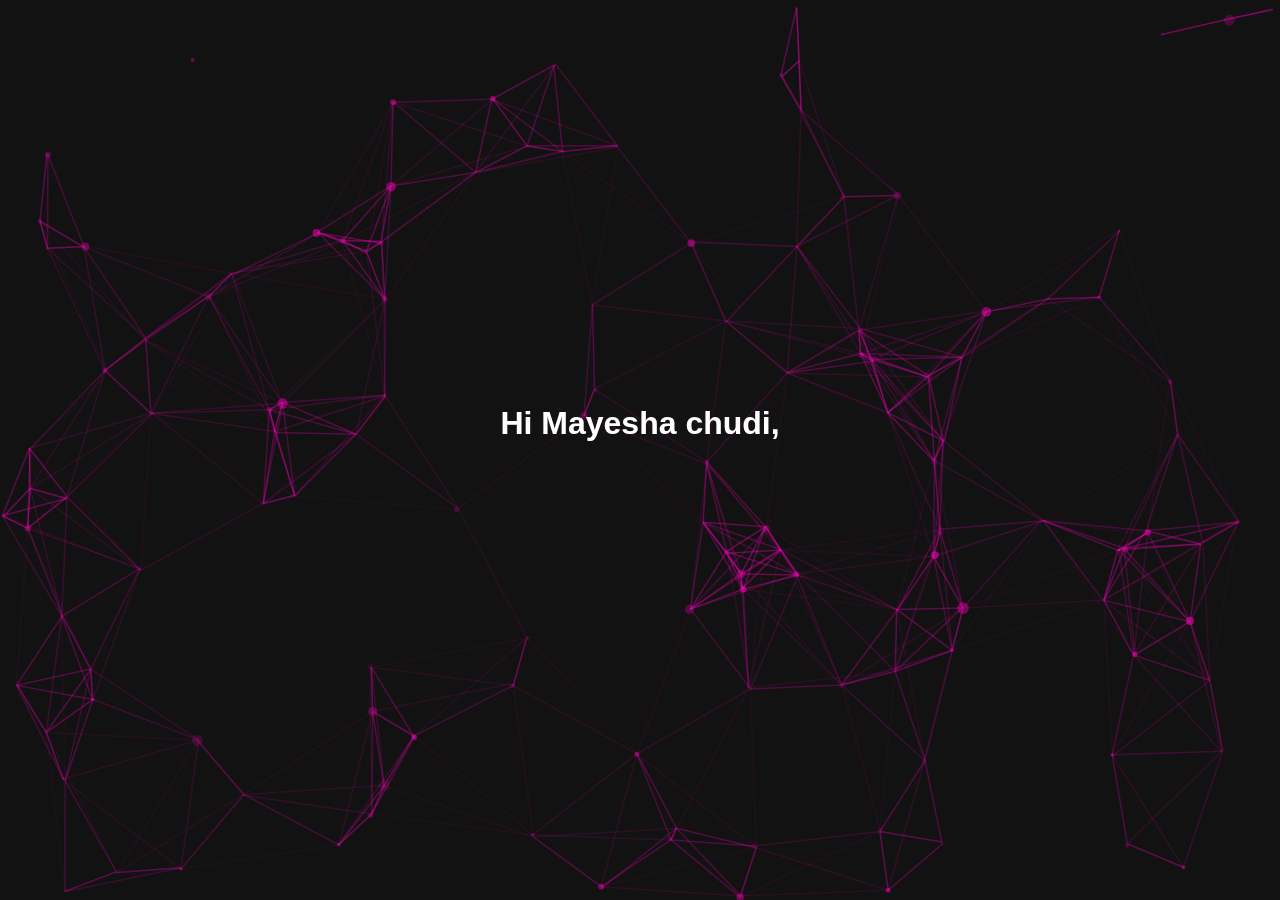
<file: index.html>
<!DOCTYPE html>
<html lang="en">
<head>
    <meta charset="UTF-8">
    <meta name="viewport" content="width=device-width, initial-scale=1.0">
    <link rel="stylesheet" href="styles.css">
    <link rel="stylesheet" href="modal.css">
    <link href='https://fonts.googleapis.com/css?family=Akaya Kanadaka' rel='stylesheet'>
    <title>A Question</title>
</head>
<body>
    <div id="particles-js"></div>
    <div class="container">
        <h1>
            <a href="" class="typewrite" data-period="3500" data-type='[ "Hi Mayesha chudi, This is Isteak.", "I am in a big Hurry...", "Please answer the question real quick..", "Do you love me?" ]'>
                <span class="wrap"></span>
            </a>
        </h1><br><br><br>
        <div class="buttons">
            <button id="yesButton" onclick="redirectToLovePage()">Yes</button>
            <button id="noButton" class="no-button" >No</button>
        </div>
    </div>
    <div id="modalContainer"></div>
    <script src="particles.js"></script>
    <script src="particles-config.js"></script>
    <script src="button.js"></script>
    <script src="typewriter.js"></script>
    <script src="noButtonHandler.js"></script>
    <script src="hideButton.js"></script>
</body>
</html>
</file>
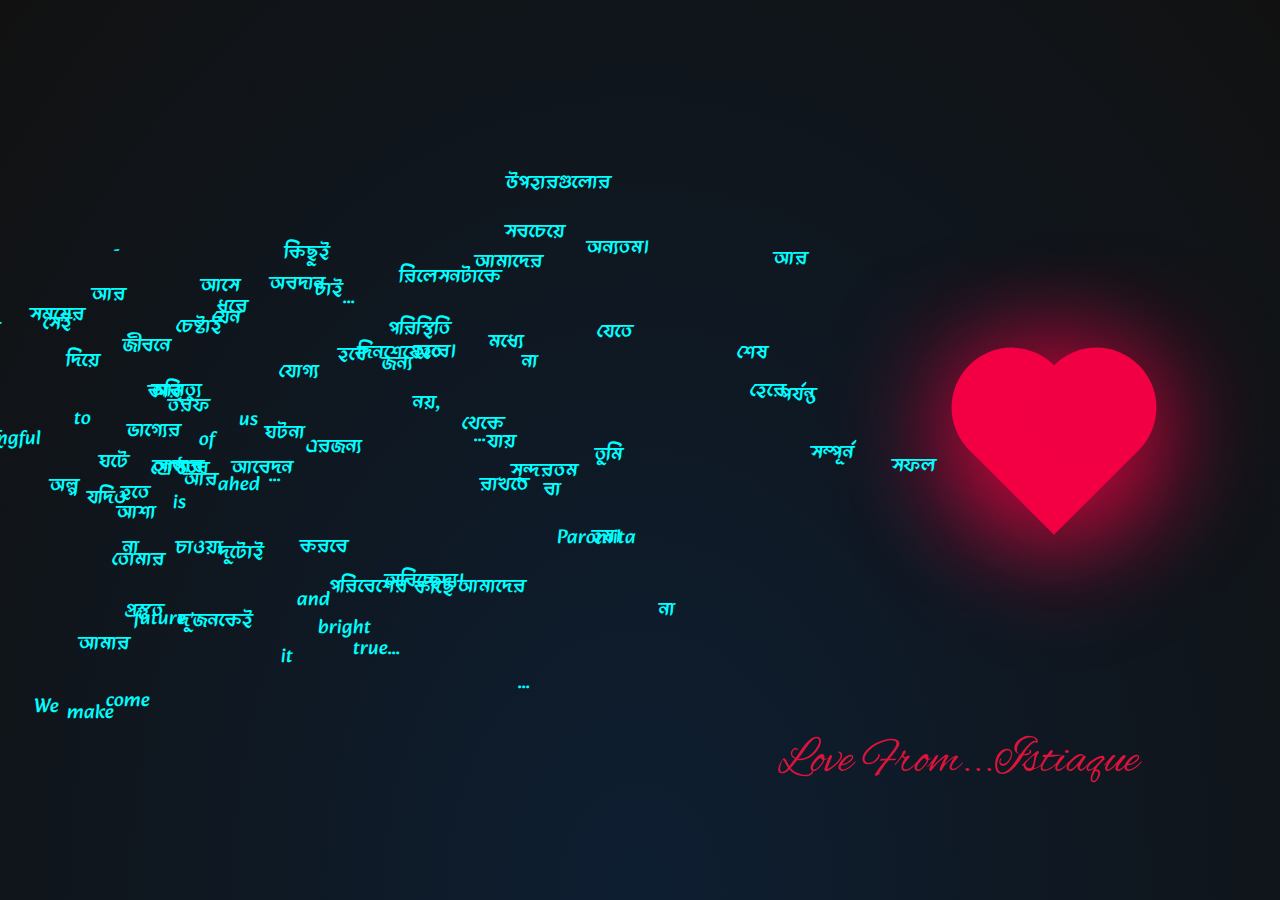
<file: second_page/lovePage.html>
<!DOCTYPE html>
<html lang="en">
  <head>
    <meta charset="UTF-8" />
    <meta name="viewport" content="width=device-width, initial-scale=1.0" />
    <link rel="stylesheet" href="lovePage.css" />
    <link rel="stylesheet" href="heart_secondpage.css" />
    <link rel="stylesheet" href="bubbles.css" />
    <link
      href="https://fonts.googleapis.com/css?family=Alkatra"
      rel="stylesheet"
    />
    <link href='https://fonts.googleapis.com/css?family=Aguafina Script' rel='stylesheet'>
    <link href='https://fonts.googleapis.com/css?family=Alex Brush' rel='stylesheet'>
    <title>Animated Text</title>
  </head>
  <body>
    <div class="background">
      <div id="animated-text" class="text-container">
        <span class="letter">জীবনে</span>
        <span class="letter">ঘটে</span>      
        <span class="letter">যাওয়া</span>
        <span class="letter">শ্রেষ্ঠ</span>
        <span class="letter">ঘটনা</span>
        <span class="letter">আর</span>
        <span class="letter">ভাগ্যের</span>
        <span class="letter">তরফ</span>      
        <span class="letter">থেকে</span>
        <span class="letter">সবচেয়ে</span>
        <span class="letter">সুন্দরতম</span>
        <span class="letter">উপহারগুলোর</span>
        <span class="letter">মধ্যে</span>
        <span class="letter">তুমি</span>       
        <span class="letter">অন্যতম।</span>
        <br>
        <span class="letter">আমি</span>
        <span class="letter">এই</span>
        <span class="letter">শ্রেষ্ঠত্ব</span>
        <span class="letter">শুধু</span>
        <span class="letter">অল্প</span>
        <span class="letter">সময়ের</span>
        <span class="letter">জন্য</span>
        <span class="letter">নয়,</span>
        <span class="letter">আমৃত্যু</span>
        <span class="letter">ধরে </span>
        <span class="letter">রাখতে</span>
        <span class="letter">চাই</span>       
        <span class="letter">...</span>
        <br>
        <span class="letter">যদিও</span>
        <span class="letter">আমার</span>
        <span class="letter">চাওয়া</span>
        <span class="letter">-</span>
        <span class="letter">না</span>
        <span class="letter">চাওয়া</span>
        <span class="letter">দিয়ে</span>
        <span class="letter">কিছুই</span>
        <span class="letter">আসে</span>     
        <span class="letter">যায়</span>
        <span class="letter">না</span>
        <span class="letter">...</span>
        <span class="letter">আমাদের</span>      
        <span class="letter">রিলেসনটাকে</span>
        <span class="letter">শেষ</span>
        <span class="letter">পর্যন্ত</span>
        <span class="letter">সম্পূর্ন</span>
        <span class="letter">আর</span>
        <span class="letter">সফল</span>
        <br>
        <span class="letter">করতে</span>
        <span class="letter">ভাগ্যের</span>
        <span class="letter">আবেদন</span>
        <span class="letter">আর</span>
        <span class="letter">তোমার</span>
        <span class="letter">অবদান</span>
        <span class="letter">দুটোই</span>
        <span class="letter">অবিচ্ছেদ্য।</span> 
        <br>     
        <span class="letter">আশা</span>
        <span class="letter">করি</span>
        <span class="letter">তুমি</span>
        <span class="letter">সেই</span>
        <span class="letter">চেষ্টাই</span>
        <span class="letter">করবে</span>
        <span class="letter">যেন</span>
        <span class="letter">দিনশেষে</span>
        <span class="letter">পরিস্থিতি</span>     
        <span class="letter">বা</span>
        <span class="letter">পরিবেশের</span>
        <span class="letter">কাছে</span>
        <span class="letter">আমাদের</span>
        <span class="letter">হেরে</span>
        <span class="letter">যেতে</span>
        <span class="letter">না</span>
        <span class="letter">হয়।</span>
        <br>
        <span class="letter">তোমার</span>
        <span class="letter">আমার</span>      
        <span class="letter">দু'জনকেই</span>
        <span class="letter">এরজন্য</span>
        <span class="letter">প্রস্তুত</span>
        <span class="letter">হতে</span>
        <span class="letter">হবে</span>
        <span class="letter">...</span>
        <span class="letter">যোগ্য</span>
        <span class="letter">হতে</span>
        <span class="letter">হবে।</span>
        <br>
        <span class="letter">There</span>
        <span class="letter">is</span>      
        <span class="letter">a</span>
        <span class="letter">meaningful</span>
        <span class="letter">and</span>
        <span class="letter">bright</span>
        <span class="letter">future</span>
        <span class="letter">of</span>
        <span class="letter">us</span>
        <span class="letter">ahed</span>
        <span class="letter">Paromita</span>
        <span class="letter">...</span>
        <br>
        <span class="letter">We</span>      
        <span class="letter">just</span>
        <span class="letter">have</span>
        <span class="letter">to</span>
        <span class="letter">make</span>
        <span class="letter">it</span>
        <span class="letter">come</span>
        <span class="letter">true...</span>
        
      


        <!-- Add more spans for your text -->
      </div>
      <div class="heart"></div>
      <div class="wrapper">
        <span></span>
        <span></span>
        <span></span>
        <span></span>
        <span></span>
        <span></span>
        <span></span>
        <span></span>
        <span></span>
        <span></span>
      </div>
      <div class="last_text">
        Love From...Istiaque  
      </div> 
    </div>
    <script src="lovepage.js"></script>
  </body>
</html>
</file>
<file: styles.css>
/* Global Styles */
body {
    margin: 0;
    font-family: 'Arial', sans-serif;
    background-color: #121212;
    color: #ffffff;
    overflow: hidden;
}

* { color: #fff; text-decoration: none;}

#particles-js {
    position: fixed;
    width: 100%;
    height: 100%;
    z-index: -1;
}

.container {
    display: flex;
    flex-direction: column;
    align-items: center;
    justify-content: center;
    height: 100vh;
    position: relative;
    z-index: 1;
}

h1 {
    font-size: 2.5em;
    margin-bottom: 20px;
    color: #ff4081;
}

.buttons {
    display: none;
    flex-direction: column;
    gap: 20px;
    z-index: 2;
    opacity: 0;
    transition: opacity 2.5s ease;
}

button {
    padding: 10px 20px;
    font-size: 1.2em;
    cursor: pointer;
    background-color: #ff4081;
    color: #ffffff;
    border: none;
    border-radius: 5px;
    transition: background-color 0.3s ease;
}

@keyframes fadeInAnimation {
    from {
        opacity: 0;
    }
    to {
        opacity: 1;
    }
}

.fadeIn {
    animation: fadeInAnimation 1.5s ease forwards;
}

button:hover {
    background-color: #d81b60;
}

/* Responsive Styles */
@media only screen and (min-width: 600px) {
    h1 {
        font-size: 2em;
    }

    .buttons {
        flex-direction: row;
    }

    button {
        padding: 12px 24px;
        font-size: 1.2em;
    }

    #noButton {
        position: relative;
        left: 0;
        top: 0;
        transform: translate(0, 0);
        transition: none;
    }
}

/* Mobile Styles */
@media only screen and (max-width: 600px) {
    h1 {
        font-size: 1.8em;
    }

    button {
        padding: 8px 16px;
        font-size: 1em;
    }

    .buttons {
        flex-direction: column;
    }
}
</file>
<file: modal.css>
/* modal.css */

.modal {
    display: none;
    position: fixed;
    z-index: 1;
    left: 0;
    top: 0;
    width: 100%;
    height: 100%;
    overflow: auto;
    background-color: rgba(20, 20, 20, 0.5);
}

.modal-content {
    width: auto;
    height: fit-content;
    background: rgba(255, 255, 255, 0.15);
    backdrop-filter: blur(5px);
    border: 0px solid rgba(255, 255, 255, 0.18);
    border-radius: 10px;
    position: absolute;
    top: 50%;
    left: 50%;
    transform: translate(-50%, -50%);
    text-align: center;
    padding: 30px 30px 40px;
     /* Change font size here */
     /* Change font family here */
    margin: auto;
    opacity: 0; /* Set initial opacity to 0 for the slide-in effect */
    animation: slideIn 1.2s forwards; /* Use CSS animation for the slide-in effect */
}

.close {
    color: #000000; /* Black close icon color */
    float: right;
    font-size: 30px;
    font-weight: bold;
}

.close:hover,
.close:focus {
    color: #ffffff; /* White close icon color on hover/focus */
    text-decoration: none;
    cursor: pointer;
}

/* Define the CSS animation for the slide-in effect */
@keyframes slideIn {
    from {
        transform: translate(-50%, -10%) translateY(-500px);
        opacity: 0;
    }
    to {
        transform: translate(-50%, -50%);
        opacity: 1;
    }
}

/* Add styling for modal messages */
.modal-message {
    color: #00ffff; /* Change text color here, for example, red */
    font-size: 35px; /* Change font size here */
    /* Add more styles as needed */
    font-family: 'Akaya Kanadaka';
    font-style: italic;
    font-style: bold;
}
</file>
<file: second_page/lovePage.css>
.background{
  position: relative;
  width: 100%;
  height: 100vh;
  background:radial-gradient(ellipse at bottom, #0D1E31, #111) !important;
  display: flex;
  align-items: center;
  justify-content: center;
  z-index: 999; /*this background will be at the most to*/
  overflow: hidden;
}
.text-container {
  display: inline-block;
  font-size: 1.25em;
  color:aqua; /*text color*/
  z-index: 2;
  position: relative;
  right: 15%;
  font-family: alkatra;
}
.last_text{
  position: absolute;
  align-items: center;
  bottom: 12%;
  right: 11%;
  font-size: 50px;
  color: crimson;
  font-family: Alex Brush;
}

.letter {
  display: inline-block;
  opacity: 0;
  transform: translate(0, 0);
  transition: opacity 0.5s ease-out, transform 1s ease-out;
}
@media only screen and (max-width: 600px) {
  .container {
      background-size: contain; /* or any other style you prefer for smaller screens */
  }
}
</file>
<file: second_page/heart_secondpage.css>
body {
    margin: 0;
    padding: 0;
    min-height: 100vh;
    display: flex;
    place-items: center;
    justify-content: center;
    background: #262626;
}
.heart {
    width: 120px;
    height: 120px;
    background: #f20044;
    transform: rotate(-45deg);
    box-shadow: -10px 10px 120px #f20844;
    animation: heart 1.5s linear infinite;
    z-index: 1;
}
@keyframes heart {
    30% {
        transform: rotate(-45deg) scale(1.07);
    }
    100% {
        transform: rotate(-45deg) scale(1.0);
    }
    100% {
        transform: rotate(-45deg) scale(0.8);
    }
    
}
.heart::before {
    content: "";
    position: absolute;
    width: 120px;
    height: 120px;
    background: #f20044;
    top: -50%;
    border-radius: 60px;
    box-shadow: -10px 10px 120px #f20044;
}
.heart::after {
    content: "";
    position: absolute;
    width: 120px;
    height: 120px;
    background: #f20044;
    right: -50%;
    border-radius: 60px;
    box-shadow: -10px 10px 120px #f20044;
}
</file>
<file: second_page/bubbles.css>
body {
    margin: 0;
    padding: 0;
    min-height: 100vh;
    display: flex;
    place-items: center;
    justify-content: center;

}
.wrapper span {
	position: fixed;
	bottom: -180px;
	height: 50px;
	width: 50px;
	z-index: -1;
	box-shadow: 0 0 20px #0072ff, 0 0 30px #0072ff, 0 0 40px #0072ff, 0 0 0px #0072ff;
	animation: animate 8s linear infinite;
}
.wrapper span:nth-child(1) {
	left: 60px;
	animation-delay: 0.6s;
}
.wrapper span:nth-child(2) {
	left: 10%;
	animation-delay: 3s;
	width: 50px;
	height: 50px;
}
.wrapper span:nth-child(3) {
	left: 20%;
	animation-delay: 2s;
}
.wrapper span:nth-child(4) {
	left: 30%;
	animation-delay: 5s;
	width: 70px;
	height: 70px;
}
.wrapper span:nth-child(5) {
	left: 40%;
	animation-delay: 1s;
}
.wrapper span:nth-child(6) {
	left: 50%;
	animation-delay: 7s;
}
.wrapper span:nth-child(7) {
	left: 60%;
	animation-delay: 6s;
	width: 90px;
	height: 90px;
}
.wrapper span:nth-child(8) {
	left: 70%;
	animation-delay: 8s;
}
.wrapper span:nth-child(9) {
	left: 80%;
	animation-delay: 6s;
	width: 70px;
	height: 70px;
}
.wrapper span:nth-child(10) {
	left: 90%;
	animation-delay: 4s;
}

@keyframes animate {
	0% {
		transform: translateY(0);
		opacity: 1;
	}
	80% {
		opacity: .7;
	}
	100% {
		transform: translateY(-800px) rotate(360deg);
		opacity: 0;
	}
}
</file>
